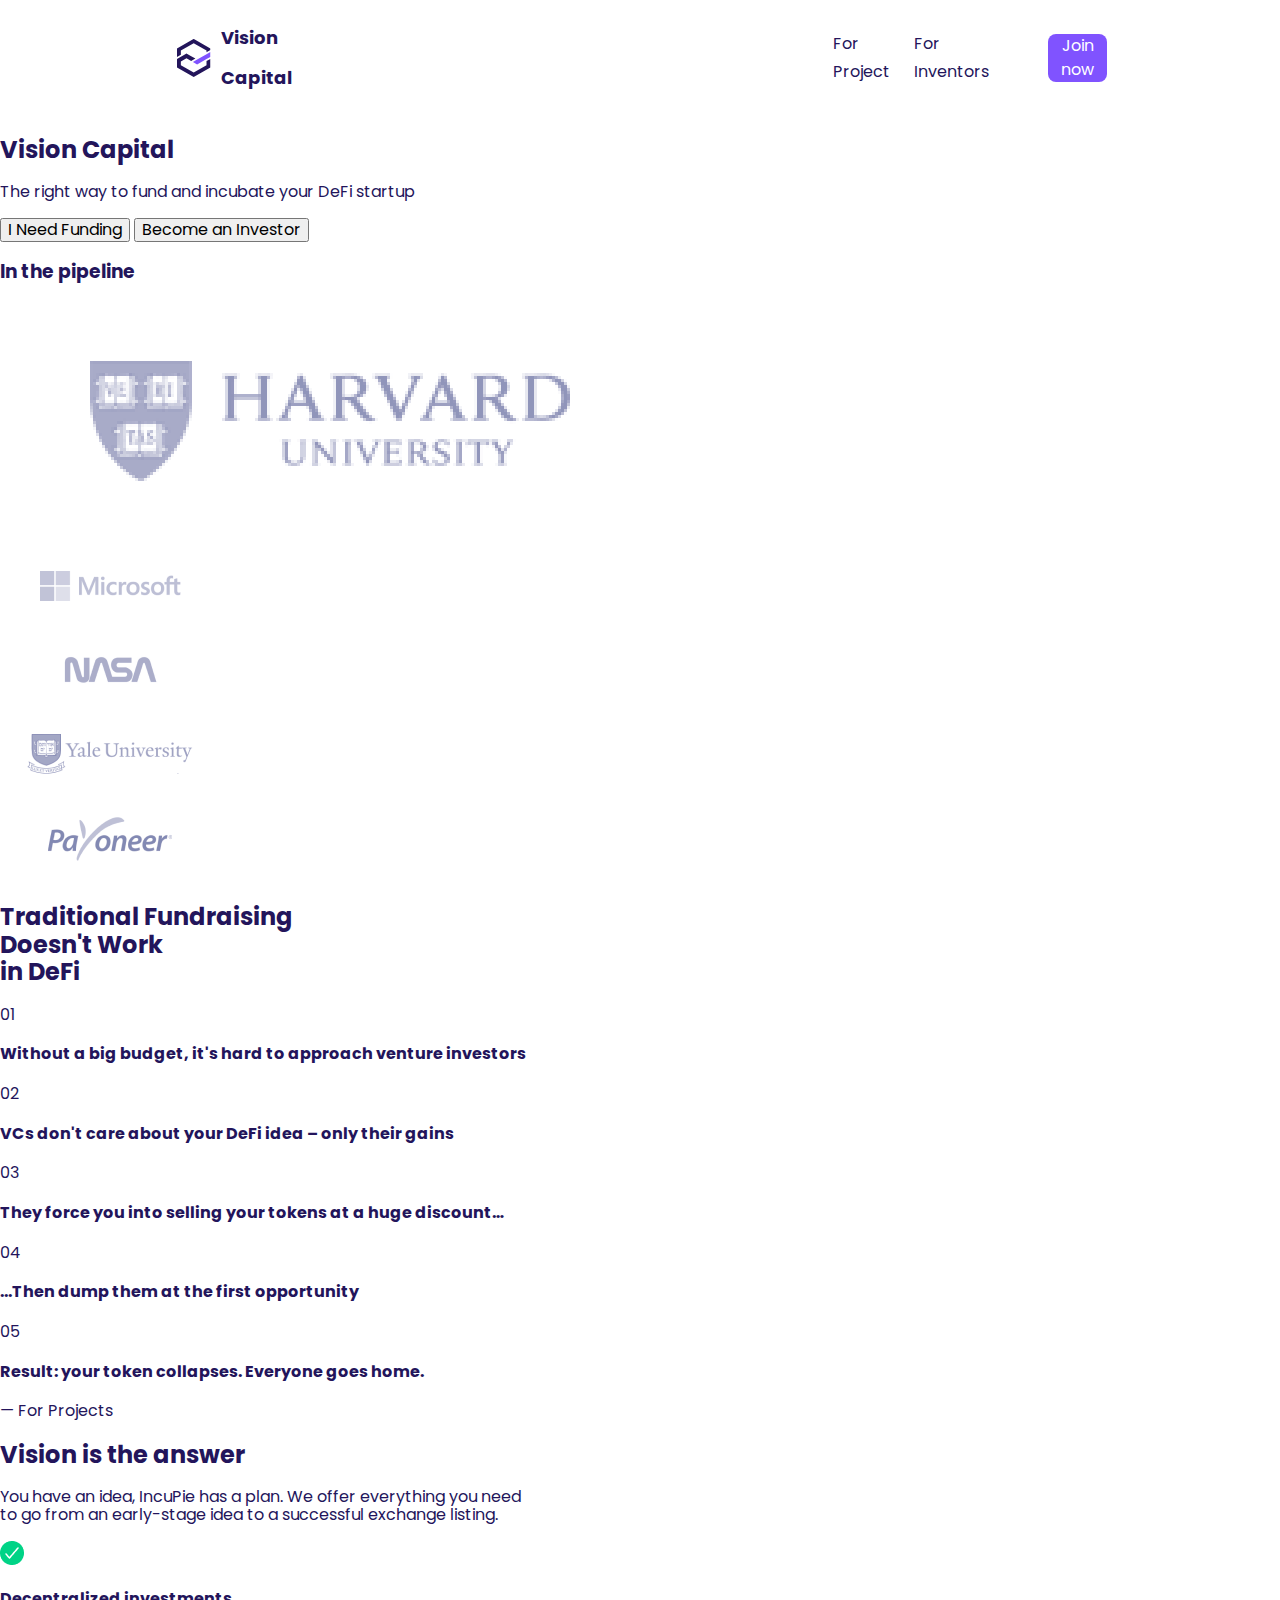
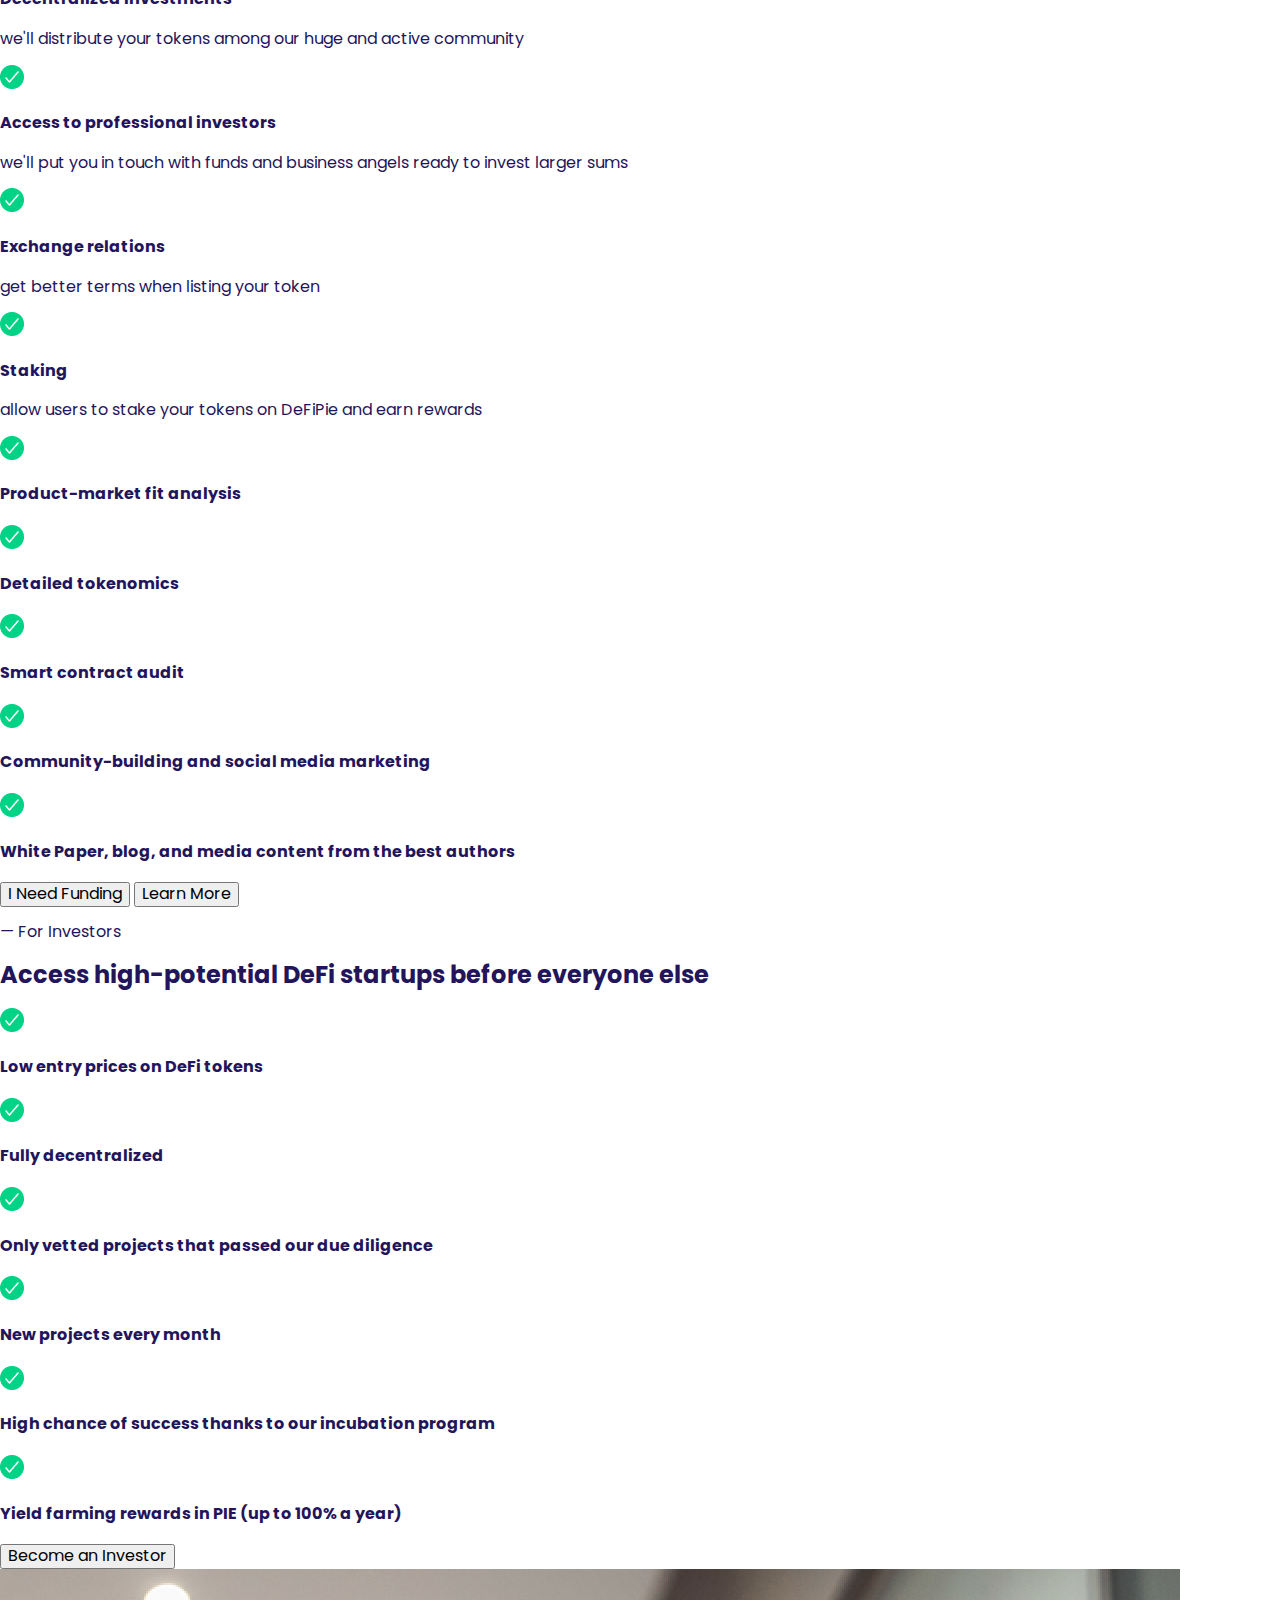
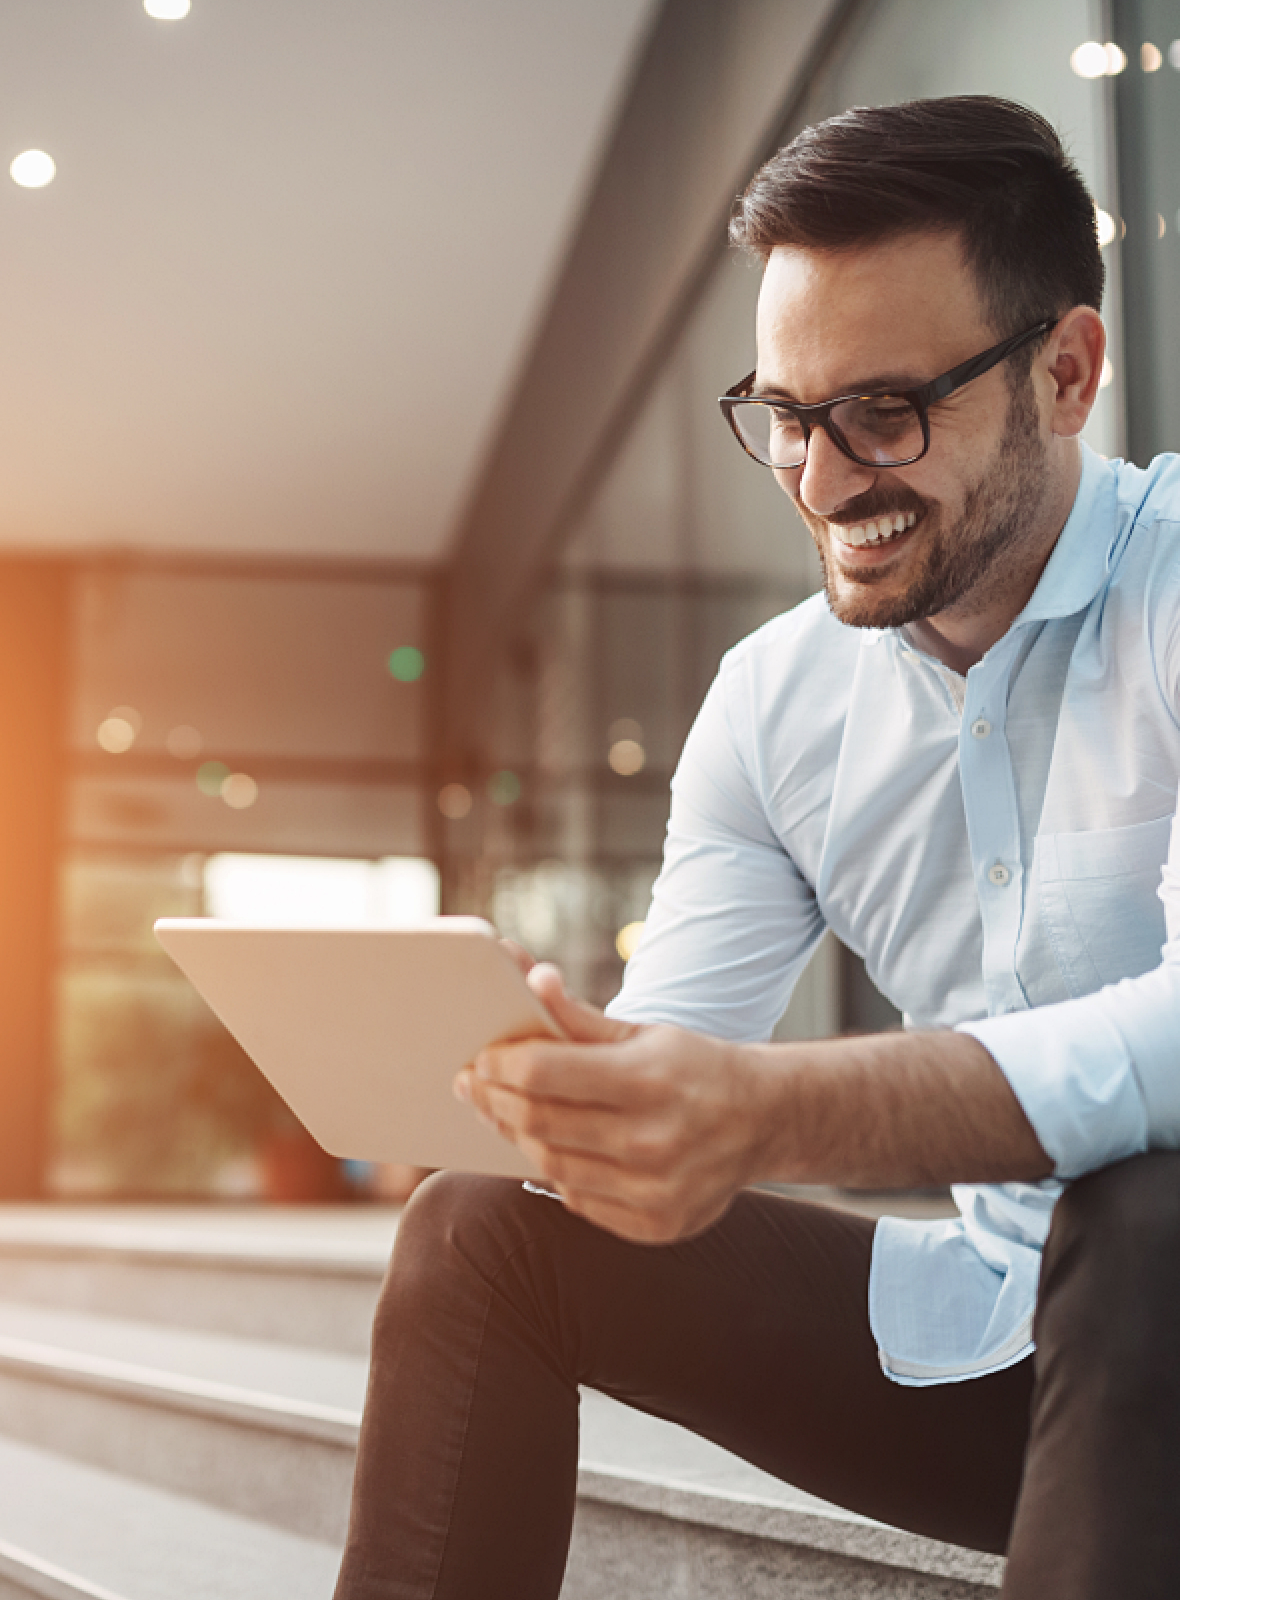
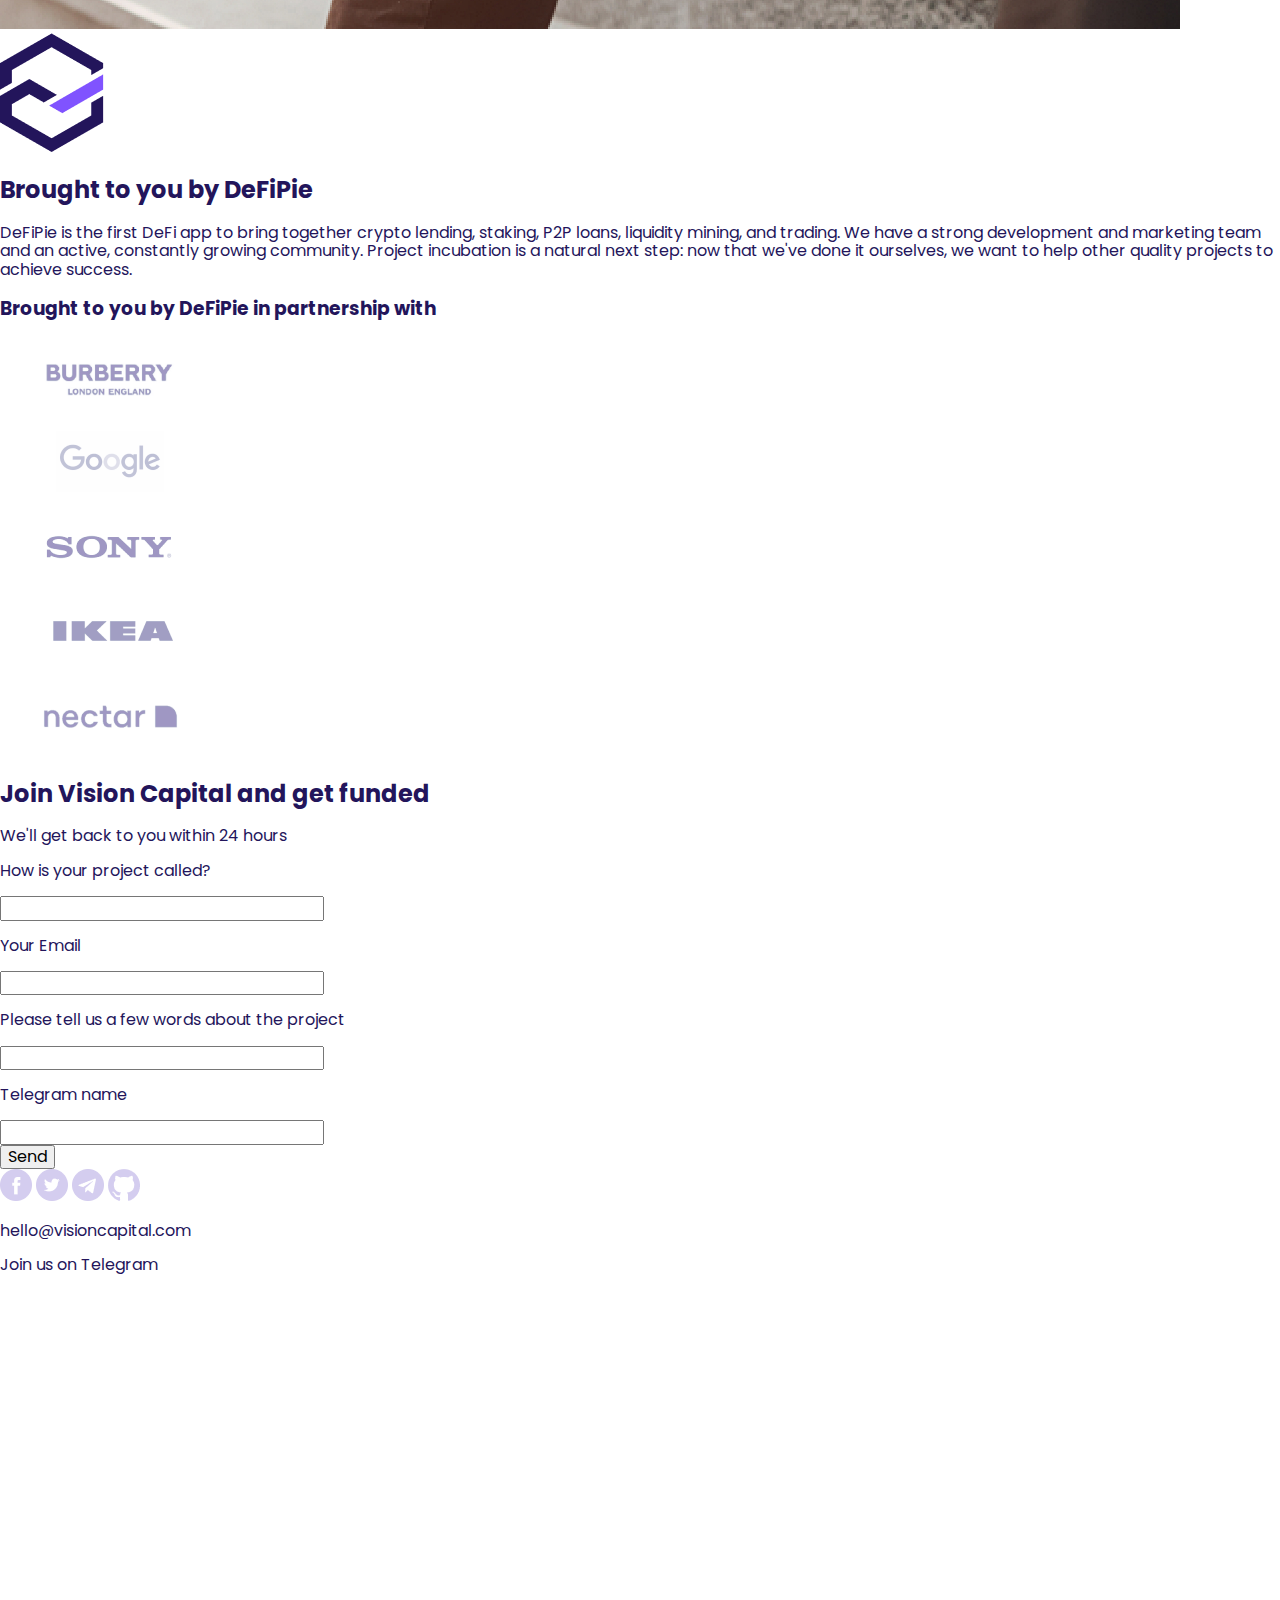
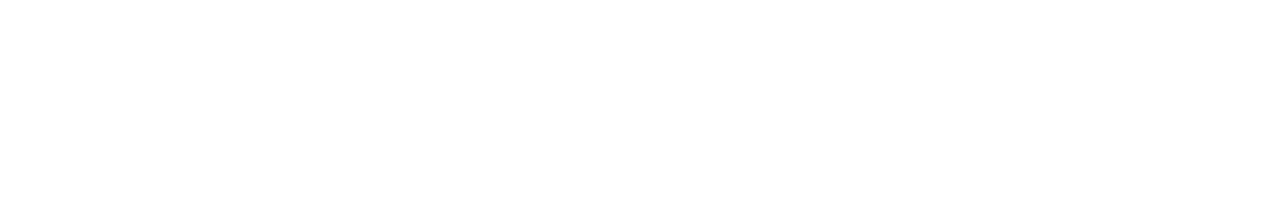
<file: index.html>
<!DOCTYPE html>
<html lang="en">
<head>
    <meta charset="UTF-8">
    <meta name="viewport" content="width=device-width, initial-scale=1.0">
    <link rel="stylesheet" href="style.css">
    <title>Document</title>
</head>
<body>
    <header class="header">
        <div class="header-container">
            <div class="header-logobox">
                <img class="header-logobox__logo-pic" src="images/logo 1.svg">
                <h1 class="header-logobox__title">Vision Capital</h1>
            </div>
            <nav>
                <div class="ham-menu">
                    <span></span>
                    <span></span>
                    <span></span>
                </div>
            </nav>
            <div class="header-navbox">
                <ul class="header-navbox__menu">
                    <li class="menu-item">For Project</li>
                    <li class="menu-item">For Inventors</li>
                </ul>
                <button class="primary-btn">Join now</button>
            </div>
        </div>
    </header>
    <section class="start-menu">
        <div class="start-menu-container">
                <div class="start-menu-content">
                    <div class="start-menu__labels">
                        <h2 class="start-menu__labels-title">Vision Capital</h2>
                        <p class="start-menu__labels-par">The right way to fund and incubate your DeFi startup</p>
                    </div>
                    <div class="start-menu__buttons">
                        <button class="primary-button main-button">I Need Funding</button>
                        <button class="secondary-button main-button">Become an Investor</button>
                    </div>
                </div>
        </div>
    </section>
    <section class="sponsors">
        <div class="sponsors-container">
            <div class="sponsors-title">
                <span class="divider"></span>
                <h3 class="sponsors-title-label">In the pipeline</h3>
                <span class="divider"></span>
            </div>
            <ul class="sponsors-images">
                <li class="sponsors-images__logo">
                    <img src="images/image 26.png" alt="sponsor`s logo">
                </li>
                <li class="sponsors-images__logo">
                    <img src="images/image 28.png" alt="sponsor`s logo">
                </li>
                <li class="sponsors-images__logo">
                    <img src="images/image 29.png" alt="sponsor`s logo">
                </li>
                <li class="sponsors-images__logo">
                    <img src="images/image 27.png" alt="sponsor`s logo">
                </li>
                <li class="sponsors-images__logo">
                    <img src="images/image 30.png" alt="sponsor`s logo">
                </li>
            </ul>
        </div>
    </section>
    <section class="motivation">
        <div class="motivation-container">
            <div class="motivation-title">
                <h2 class="section-title">Traditional Fundraising<br>
                    <span class="colored">Doesn't Work</span><br>
                    in DeFi</h2>
                </div>
            <ul class="motivation-list">
                <li class="list-item">
                    <div class="item-content">    
                        <p class="marker">01</p>
                        <h4 class="list-item__main-label">Without a big budget, it's hard to approach venture investors</h4>
                    </div>
                </li>
                <li class="list-item">
                    <div class="item-content"> 
                        <p class="marker">02</p>
                        <h4 class="list-item__main-label">VCs don't care about your DeFi idea – only their gains</h4>
                    </div>  
                </li>
                <li class="list-item">
                    <div class="item-content">
                        <p class="marker">03</p>
                        <h4 class="list-item__main-label">They force you into selling your tokens at a huge discount…</h4>
                    </div>
                </li>
                <li class="list-item">
                    <div class="item-content">
                        <p class="marker">04</p>
                        <h4 class="list-item__main-label">...Then dump them at the first opportunity</h4>
                    </div>    
                </li>
                <li class="list-item">
                    <div class="item-content">
                        <p class="marker">05</p>
                        <h4 class="list-item__main-label">Result: your token collapses. Everyone goes home.</h4>
                    </div>        
                </li>
            </ul>
        </div>
    </section>
    <section class="forprojects">
        <div class="forprojects-container">
            <div class="forprojects-titlebox">
                <div class="forprojects-titlebox__main-label">
                    <p class="forprojects-titlebox__main-label__label">— For Projects</p>
                    <h2 class="forprojects-titlebox__main-label__title">
                        Vision is the
                        <span class="colored">answer</span>
                    </h2>
                </div>
                <p class="forproject-titlebox__label">You have an idea, IncuPie has a plan. We offer everything you need<br> to go from an early-stage idea to a successful exchange listing.</p>
            </div>
            <div class="forprojects-listbox">
                <ul class="forprojects-listbox__list">
                    <li class="list-item">
                        <img src="images/Tick.png" alt="list-image" class="list-image">
                        <div class="item-content">
                            <h4 class="list-item__main-label">Decentralized investments</h4>
                            <p class="list-item__label">we'll distribute your tokens among our huge and active community</p>
                        </div>
                    </li>
                    <li class="list-item">
                        <img src="images/Tick.png" alt="list-image" class="list-image">
                        <div class="item-content">
                            <h4 class="list-item__main-label">Access to professional investors</h4>
                            <p class="list-item__label">we'll put you in touch with funds and business angels ready to invest larger sums</p>
                        </div>
                    </li>
                    <li class="list-item">
                        <img src="images/Tick.png" alt="list-image" class="list-image">
                        <div class="item-content">
                            <h4 class="list-item__main-label">Exchange relations</h4>
                            <p class="list-item__label">get better terms when listing your token</p>
                        </div>
                    </li>
                    <li class="list-item">
                        <img src="images/Tick.png" alt="list-image" class="list-image">
                        <div class="item-content">
                            <h4 class="list-item__main-label">Staking</h4>
                            <p class="list-item__label">allow users to stake your tokens on DeFiPie and earn rewards</p>
                        </div>
                    </li>
                    <li class="list-item">
                        <img src="images/Tick.png" alt="list-image" class="list-image">
                        <div class="item-content">
                            <h4 class="list-item__main-label">Product-market fit analysis</h4>
                        </div>
                    </li>
                    <li class="list-item">
                        <img src="images/Tick.png" alt="list-image" class="list-image">
                        <div class="item-content">
                            <h4 class="list-item__main-label">Detailed tokenomics</h4>
                        </div>
                    </li>
                    <li class="list-item">
                        <img src="images/Tick.png" alt="list-image" class="list-image">
                        <div class="item-content">
                            <h4 class="list-item__main-label">Smart contract audit</h4>
                        </div>
                    </li>
                    <li class="list-item">
                        <img src="images/Tick.png" alt="list-image" class="list-image">
                        <div class="item-content">
                            <h4 class="list-item__main-label">Community-building and social media marketing</h4>
                        </div>
                    </li>
                    <li class="list-item">
                        <img src="images/Tick.png" alt="list-image" class="list-image">
                        <div class="item-content">
                            <h4 class="list-item__main-label">White Paper, blog, and media content from the best authors</h4>
                        </div>
                    </li>
                </ul>
                <div class="forprojects-navbuttons">
                    <button class="primary-button main-button">I Need Funding</button>
                    <button class="secondary-button main-button">Learn More</button>
                </div>
            </div>
        </div>
    </section>
    <section class="forinventors">
        <div class="forinventors-container">
            <div class="forinventors-titlebox">
                <p class="forprojects-title__main-label__label">— For Investors</p>
                <h2 class="forinventors-titlebox__title">
                    Access 
                    <span class="colored">high-potential</span>
                    DeFi startups before everyone else
                </h2>
            </div>
            <ul class="forinventors-list">
                <li class="list-item">
                    <img src="images/Tick.png" alt="list-image" class="list-image">
                    <div class="item-content">
                        <h4  class="list-item__main-label">Low entry prices on DeFi tokens</h4>
                    </div>
                </li>
                <li class="list-item">
                    <img src="images/Tick.png" alt="list-image" class="list-image">
                    <div class="item-content">
                        <h4  class="list-item__main-label">Fully decentralized </h4>
                    </div>
                </li>
                <li class="list-item">
                    <img src="images/Tick.png" alt="list-image" class="list-image">
                    <div class="item-content">
                        <h4 class="list-item__main-label">Only vetted projects that passed our due diligence</h4>
                    </div>
                </li>
                <li class="list-item">
                    <img src="images/Tick.png" alt="list-image" class="list-image">
                    <div class="item-content">
                        <h4 class="list-item__main-label">New projects every month</h4>
                    </div>
                </li>
                <li class="list-item">
                    <img src="images/Tick.png" alt="list-image" class="list-image">
                    <div class="item-content">
                        <h4 class="list-item__main-label">High chance of success thanks to our incubation program</h4>
                    </div>
                </li>
                <li class="list-item">
                    <img src="images/Tick.png" alt="list-image" class="list-image">
                    <div class="item-content">
                        <h4 class="list-item__main-label">Yield farming rewards in PIE (<span class="colored">up to 100% a year</span>)</h4>
                    </div>
                </li>
            </ul>
            <button class="primary-button main-button">Become an Investor</button>
        </div>
    </section>
    <section class="defipie">
        <div class="container">
            <img src="images/image 31.jpg" alt="human" class="defipie-wall">
            <div class="defipie-article">
                <div class="defipie-arctle__titlebox">
                    <img src="images/Group 79.png" alt="logo" class="defipie-article__titlebox__logo">
                    <h2 class="defipie-article__titlebox__title">
                        <span class="colored">Brought to you</span> by DeFiPie
                    </h2>
                </div>
                <p class="defipie-article__textarea">DeFiPie is the first DeFi app to bring together crypto lending, staking, P2P loans, liquidity mining, and trading. We have a strong development and marketing team and an active, constantly growing community.
                    
                    Project incubation is a natural next step: now that we've done it ourselves, we want to help other quality projects to achieve success. </p>
            </div>
        </div>
    </section>
    <section class="partnership">
        <div class="partnership-container">
            <div class="partnership-titlebox">
                <span class="divider"></span>
                <h3 class="partnership-titlebox__title">Brought to you by DeFiPie in partnership with</h3>
                <span class="divider"></span>
            </div>
            <ul class="sponsors-images">
                <li class="sponsors-images__logo"> 
                    <img src="images/image 21.png" alt="company-logo" class="partner">
                </li>
                <li class="sponsors-images__logo">   
                    <img src="images/image 22.png" alt="company-logo" class="partner">
                </li>
                <li class="sponsors-images__logo">    
                    <img src="images/image 23.png" alt="company-logo" class="partner">
                </li>   
                <li class="sponsors-images__logo">  
                    <img src="images/image 24.png" alt="company-logo" class="partner">
                </li> 
                <li class="sponsors-images__logo">   
                    <img src="images/image 25.png" alt="company-logo" class="partner">
                </li>    
            </ul>
        </div>
    </section>
    <footer class="joinus">
        <div class="joinus-container">
            <div class="joinus-content">
                <div class="joinus-formbox">
                    <div class="joinus-formbox__titlebox">
                        <h2 class="joinus-formbox__titlebox__title">
                            <span class="colored">Join</span>
                            Vision Capital and get funded
                        </h2>
                        <p class="joinus-formbox_titlebox__lable">We'll get back to you within 24 hours</p>
                    </div>
                    <div class="joinus-formbox__form">
                        <form action="#" method="post" class="joinus-formbox__form-list"></form>
                            <div>
                                <p class="joinus-formbox__form-list__label">How is your project called?</p>
                                <input class="joinus-formbox__form-list__input" type="text" name="name" id="name">
                            </div>
                            <div>
                                <p class="joinus-formbox__form-list__label">Your Email</p>
                                <input class="joinus-formbox__form-list__input" type="email" name="email" id="email">
                            </div>
                            <div>
                                <p class="joinus-formbox__form-list__label">Please tell us a few words about the project</p>
                                <input class="joinus-formbox__form-list__input" type="text" name="about" id="about">
                            </div>
                            <div>
                                <p class="joinus-formbox__form-list__label">Telegram name</p>
                                <input class="joinus-formbox__form-list__input" type="text" name="tg-nick" id="tg-nick">
                            </div>
                            <input type="submit" value="Send" class="primary-button main-button">
                        </form>
                        
                    </div>
                </div>
                <div class="joinus-contacts">
                    <div class="joinus-contacts-socials">
                        <a href="https://www.facebook.com/"><img src="images/section/Social.png" alt="facebook" class="joinus-contacts__social"></a>
                        <a href="https://twitter.com"><img src="images/section/Social-1.png" alt="twiter" class="joinus-contacts__social"></a>
                        <a href="https://web.telegram.org"><img src="images/section/Social-2.png" alt="telegram" class="joinus-contacts__social"></a>
                        <a href="https://github.com/"><img src="images/section/Social-3.png" alt="github" class="joinus-contacts__social"></a>
                    </div>
                    <div class="joinus-contacts-labels">
                        <p class="joinus-contacts__label">hello@visioncapital.com</p>
                        <p class="joinus-contacts__label">Join us on Telegram</p>
                    </div>
                </div>
            </div>
        </div>
    </footer>
    <script src="hamMenu.js"></script>
</body>
</html>
</file>
<file: style.css>
@import url('https://fonts.googleapis.com/css2?family=Poppins:ital,wght@0,100;0,200;0,300;0,400;0,500;0,600;0,700;0,800;0,900;1,100;1,200;1,300;1,400;1,500;1,600;1,700;1,800;1,900&display=swap');

/*! normalize.css v8.0.1 | MIT License | github.com/necolas/normalize.css */

/* Document
   ========================================================================== */

/**
 * 1. Correct the line height in all browsers.
 * 2. Prevent adjustments of font size after orientation changes in iOS.
 */

html {
    line-height: 1.15; /* 1 */
    -webkit-text-size-adjust: 100%; /* 2 */
}

/* Sections
   ========================================================================== */

/**
 * Remove the margin in all browsers.
 */

body {
    margin: 0;
}

/**
 * Render the `main` element consistently in IE.
 */

main {
    display: block;
}

/**
 * Correct the font size and margin on `h1` elements within `section` and
 * `article` contexts in Chrome, Firefox, and Safari.
 */

h1 {
    font-size: 2em;
    margin: 0.67em 0;
}

/* Grouping content
   ========================================================================== */

/**
 * 1. Add the correct box sizing in Firefox.
 * 2. Show the overflow in Edge and IE.
 */

hr {
    box-sizing: content-box; /* 1 */
    height: 0; /* 1 */
    overflow: visible; /* 2 */
}

/**
 * 1. Correct the inheritance and scaling of font size in all browsers.
 * 2. Correct the odd `em` font sizing in all browsers.
 */

pre {
    font-family: monospace, monospace; /* 1 */
    font-size: 1em; /* 2 */
}

/* Text-level semantics
   ========================================================================== */

/**
 * Remove the gray background on active links in IE 10.
 */

a {
    background-color: transparent;
}

/**
 * 1. Remove the bottom border in Chrome 57-
 * 2. Add the correct text decoration in Chrome, Edge, IE, Opera, and Safari.
 */

abbr[title] {
    border-bottom: none; /* 1 */
    text-decoration: underline; /* 2 */
    text-decoration: underline dotted; /* 2 */
}

/**
 * Add the correct font weight in Chrome, Edge, and Safari.
 */

b,
strong {
    font-weight: bolder;
}

/**
 * 1. Correct the inheritance and scaling of font size in all browsers.
 * 2. Correct the odd `em` font sizing in all browsers.
 */

code,
kbd,
samp {
    font-family: monospace, monospace; /* 1 */
    font-size: 1em; /* 2 */
}

/**
 * Add the correct font size in all browsers.
 */

small {
    font-size: 80%;
}

/**
 * Prevent `sub` and `sup` elements from affecting the line height in
 * all browsers.
 */

sub,
sup {
    font-size: 75%;
    line-height: 0;
    position: relative;
    vertical-align: baseline;
}

sub {
    bottom: -0.25em;
}

sup {
    top: -0.5em;
}

/* Embedded content
   ========================================================================== */

/**
 * Remove the border on images inside links in IE 10.
 */

img {
    border-style: none;
}

/* Forms
   ========================================================================== */

/**
 * 1. Change the font styles in all browsers.
 * 2. Remove the margin in Firefox and Safari.
 */

button,
input,
optgroup,
select,
textarea {
    font-family: inherit; /* 1 */
    font-size: 100%; /* 1 */
    line-height: 1.15; /* 1 */
    margin: 0; /* 2 */
}

/**
 * Show the overflow in IE.
 * 1. Show the overflow in Edge.
 */

button,
input { /* 1 */
    overflow: visible;
}

/**
 * Remove the inheritance of text transform in Edge, Firefox, and IE.
 * 1. Remove the inheritance of text transform in Firefox.
 */

button,
select { /* 1 */
    text-transform: none;
}

/**
 * Correct the inability to style clickable types in iOS and Safari.
 */

button,
[type="button"],
[type="reset"],
[type="submit"] {
    -webkit-appearance: button;
}

/**
 * Remove the inner border and padding in Firefox.
 */

button::-moz-focus-inner,
[type="button"]::-moz-focus-inner,
[type="reset"]::-moz-focus-inner,
[type="submit"]::-moz-focus-inner {
    border-style: none;
    padding: 0;
}

/**
 * Restore the focus styles unset by the previous rule.
 */

button:-moz-focusring,
[type="button"]:-moz-focusring,
[type="reset"]:-moz-focusring,
[type="submit"]:-moz-focusring {
    outline: 1px dotted ButtonText;
}

/**
 * Correct the padding in Firefox.
 */

fieldset {
    padding: 0.35em 0.75em 0.625em;
}

/**
 * 1. Correct the text wrapping in Edge and IE.
 * 2. Correct the color inheritance from `fieldset` elements in IE.
 * 3. Remove the padding so developers are not caught out when they zero out
 *    `fieldset` elements in all browsers.
 */

legend {
    box-sizing: border-box; /* 1 */
    color: inherit; /* 2 */
    display: table; /* 1 */
    max-width: 100%; /* 1 */
    padding: 0; /* 3 */
    white-space: normal; /* 1 */
}

/**
 * Add the correct vertical alignment in Chrome, Firefox, and Opera.
 */

progress {
    vertical-align: baseline;
}

/**
 * Remove the default vertical scrollbar in IE 10+.
 */

textarea {
    overflow: auto;
}

/**
 * 1. Add the correct box sizing in IE 10.
 * 2. Remove the padding in IE 10.
 */

[type="checkbox"],
[type="radio"] {
    box-sizing: border-box; /* 1 */
    padding: 0; /* 2 */
}

/**
 * Correct the cursor style of increment and decrement buttons in Chrome.
 */

[type="number"]::-webkit-inner-spin-button,
[type="number"]::-webkit-outer-spin-button {
    height: auto;
}

/**
 * 1. Correct the odd appearance in Chrome and Safari.
 * 2. Correct the outline style in Safari.
 */

[type="search"] {
    -webkit-appearance: textfield; /* 1 */
    outline-offset: -2px; /* 2 */
}

/**
 * Remove the inner padding in Chrome and Safari on macOS.
 */

[type="search"]::-webkit-search-decoration {
    -webkit-appearance: none;
}

/**
 * 1. Correct the inability to style clickable types in iOS and Safari.
 * 2. Change font properties to `inherit` in Safari.
 */

::-webkit-file-upload-button {
    -webkit-appearance: button; /* 1 */
    font: inherit; /* 2 */
}

/* Interactive
   ========================================================================== */

/*
 * Add the correct display in Edge, IE 10+, and Firefox.
 */

details {
    display: block;
}

/*
 * Add the correct display in all browsers.
 */

summary {
    display: list-item;
}

/* Misc
   ========================================================================== */

/**
 * Add the correct display in IE 10+.
 */

template {
    display: none;
}

/**
 * Add the correct display in IE 10.
 */

[hidden] {
    display: none;
}

/*GENERAL STYLES*/

* {
    box-sizing: border-box;
    -webkit-font-smoothing: antialiased;
    -moz-osx-font-smoothing: grayscale;
}

:root{
    --main-color:  #FFFFFF;
    --primary-color: #8053FF;
    --main-font-color:  #23155B;
    --main-font-family: "Poppins", sans-serif;

    /*-*/
    --font-size-4xl: 64px;
    --font-size-3xl: 52px;
    --font-size-2xl: 40px;
    --font-size-xl: 36px;
    --font-size-lg: 24px;
    --font-size-md: 18px;
    --font-size-sm: 16px;
    --font-size-xs: 14px;

    /*-*/
    --button-height: 60px;
    --button-border-width: 1px;
    --button-border-radius: 8px;
    --main-button-width: 232px;
    --button-padding: 12px 24px;
    --button-gap: 10px;

    --button-font-size: 18px;
    --button-font-weight: 500;
    --button-line-height: 36px;

    --primary-button-bg: var(--primary-color);
    --primary-button-hover-bg: #928CAB;
    --primary-button-active-bg: var(--main-font-color);
    --secondary-button-bg: var(--main-color);
    --secondary-button-hover-bg: linear-gradient(100.12deg, #F7F9FE 0%, #FBFCFF 100%);
    --secondary-button-actice-bg: var(--main-font-color);

    /*-*/
    --h2-font-size: 52px;
    --h2-font-weight: 700;
    --h2-line-height: 64px;

    /*-*/
    --list-item-bg: var(--main-color);
    --list-item-border-radius: 8px;
    --list-item-paddind: 24px;
    --list-item-gap: 10px;

    --list-item__main-label-font-size: 16px;
    --list-item__main-label-font-weight: 500;
    --list-item__main-label-line-height: 24px;

    --list-item-shadow: 0px 14px 64px -4px #23155B0D;
}

body{
    width: 100%;
    background-color: var(--main-color);
    color: var(--main-font-color);
    height: 6608px;
    margin: 0;
    font-family: var(--main-font-family);
}
.header{
    width: 100%;
    height: 116px;
    padding: 0 24px;
    display: flex;
    align-items: center;
    justify-content: center;
}
.header-container{
    width: 75.8547%;
    height: 68px;
    display: flex;
    justify-content: space-between;
    align-items: center;
}
.header-logobox{
    width: 14.2565%;
    height: 68px;
    gap: 10px;
    padding: 4px;
    display: flex;
    align-content: center;
    justify-content: space-between;
}
.header-logobox__logo-pic{
    width: 26.9698%;
}
h1{
    margin: 0;
}
.header-logobox__title{
    width: 130px;
    font-family: var(--main-font-family);
    font-size: var(--font-size-md);
    line-height: calc(20 / 9);
    display: flex;
    align-items: center;
}
.header-navbox{
    width: 29.2958%;
    height: 48px;
    display: flex;
    align-items: center;
    gap: 60px;
    justify-content: space-between;
}
ul{
    margin: 0;
    padding: 0;
    list-style: none;
}
.header-navbox__menu{
    display: flex;
    width: 56.4905%;
    height: 36px;
    justify-content: space-between;
    gap: 24px;
}
.header-navbox__menu .menu-item{
    display: flex;
    align-items: center;
    justify-content: center;
    font-weight: normal;
    font-size: var(--font-size-sm);
    line-height: 1.75em;
}
.header-navbox .primary-btn{
    margin: 0;
    padding: 0;
    width: 121px;
    height: 48px;
    border-radius: 8px;
    border: 0;
    background-color: var(--primary-color);
    font-family: var(--main-font-family);
    color: var(--main-color);
    font-size: var(--font-size-sm);
    line-height: 1.5em;
    font-weight: normal;
}
@media (max-width: 960px) {
    .header-navbox {
        transform: translateY(-110%);
        display: flex;
        align-items: center;
        justify-content: center;
        justify-items: center;
        flex-direction: column;
        width: 100%;
        background-color: var(--main-color);
        transition: .3s ease;
        top: 0;
        position: absolute;
        overflow-y: hidden;
        min-height: 100svh;
    }
    .header-navbox__menu{
        flex-direction: column;
        height: 140px;
        align-items: center;
    }
    .header-navbox__menu .menu-item{
        width: 400px;
        height: 60px;
        font-size: var(--font-size-2xl);
        line-height: 1.5em;
    }
    .header-navbox .primary-btn{
        width: 400px;
        height: 60px;
        font-size: var(--font-size-2xl);
        line-height: 1.5em;
    }
    .ham-menu {
        height: 50px;
        width: 40px;
        margin-left: auto;
        position: relative;
    }

    .ham-menu span {
        height: 5px;
        width: 100%;
        background-color: var(--primary-color);
        border-radius: 25px;
        position: absolute;
        left: 50%;
        top: 50%;
        transform: translate(-50%, -50%);
        transition: .3s ease;
    }

    .ham-menu span:nth-child(1) {
        top: 25%;
    }

    .ham-menu span:nth-child(3) {
        top: 75%;
    }

    .ham-menu.active span {
        background-color: var(--primary-color);
    }
    .ham-menu.active span:nth-child(1) {
        top: 50%;
        transform: translate(-50%, -50%) rotate(45deg);
    }
    .ham-menu.active span:nth-child(2) {
        opacity: 0;
    }
    .ham-menu.active span:nth-child(3) {
        top: 50%;
        transform: translate(-50%, -50%) rotate(-45deg);
    }
    .ham-menu {
        margin-right: 20px;
        z-index: 100;
    }
    .header-navbox.active {
        transform: translateY(0);
        min-height: 100svh;
    }

    body.active{
        overflow: hidden;
    }

}
</file>
